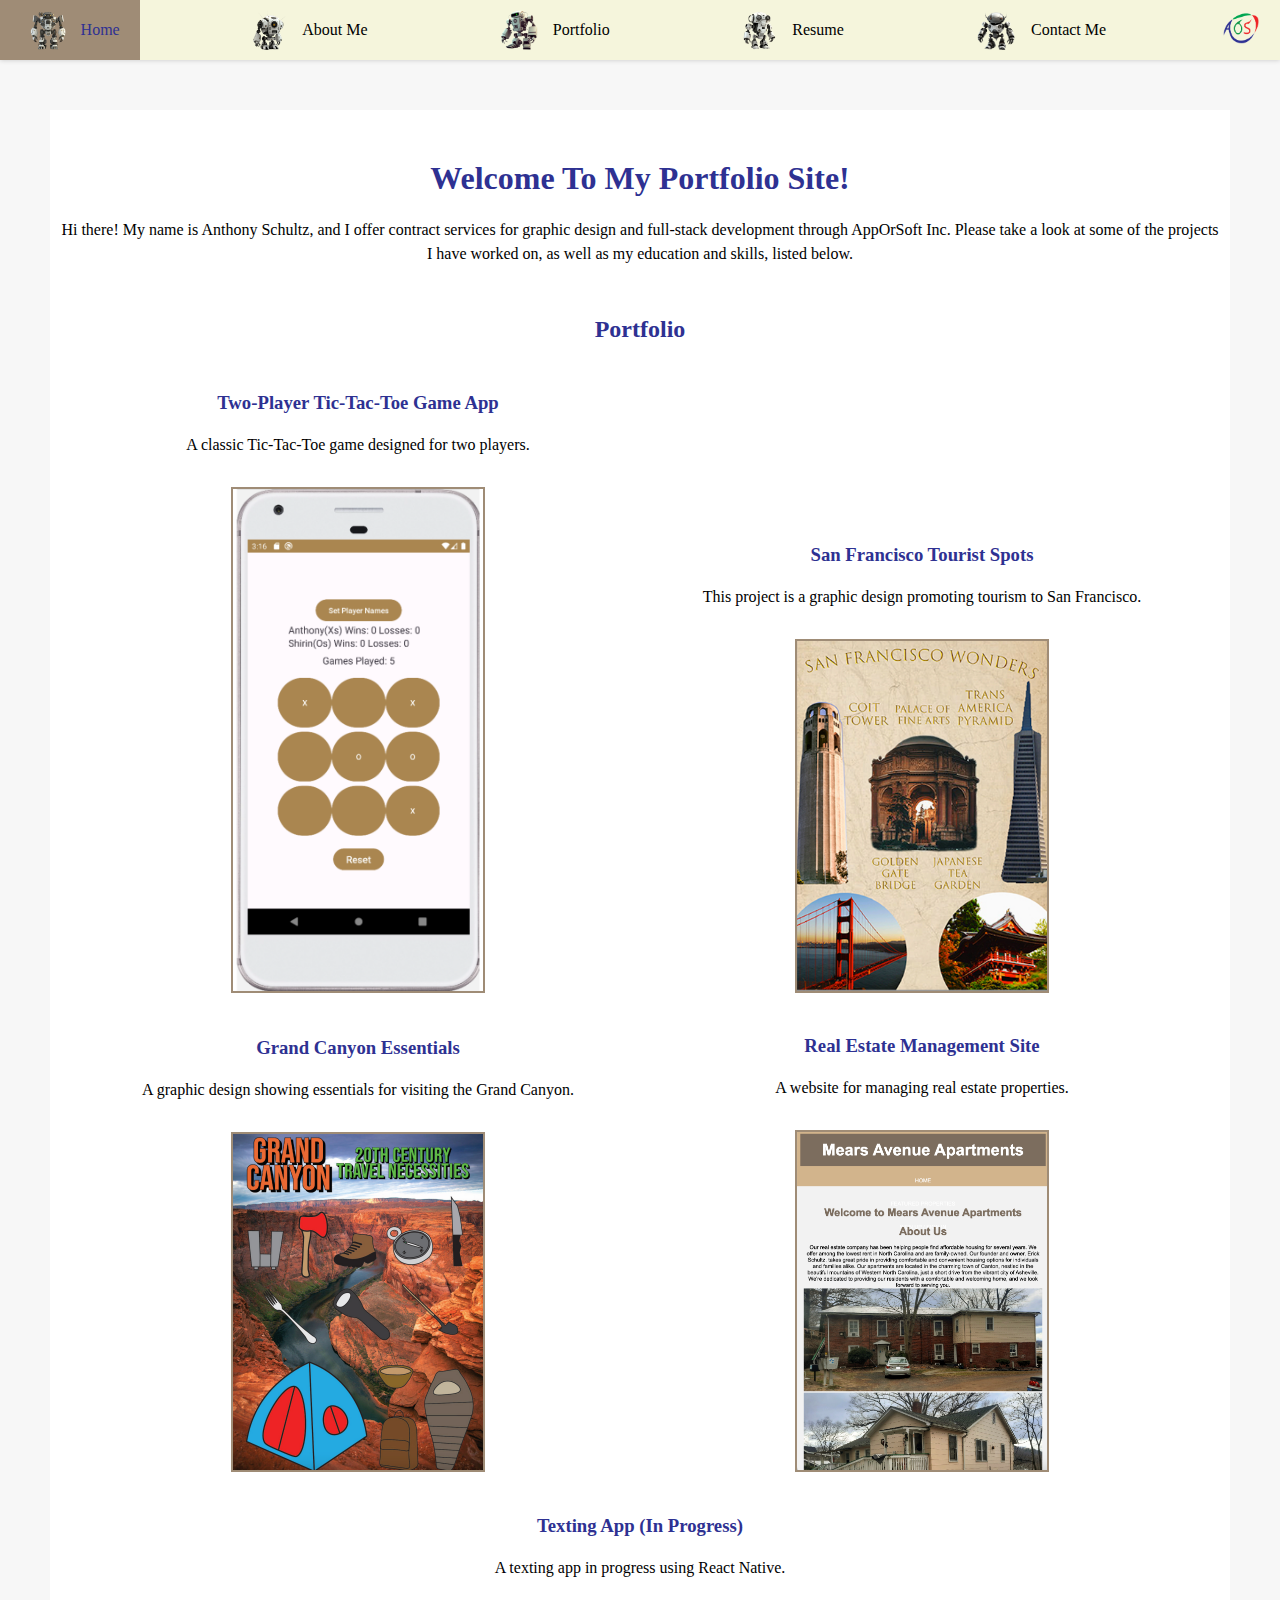
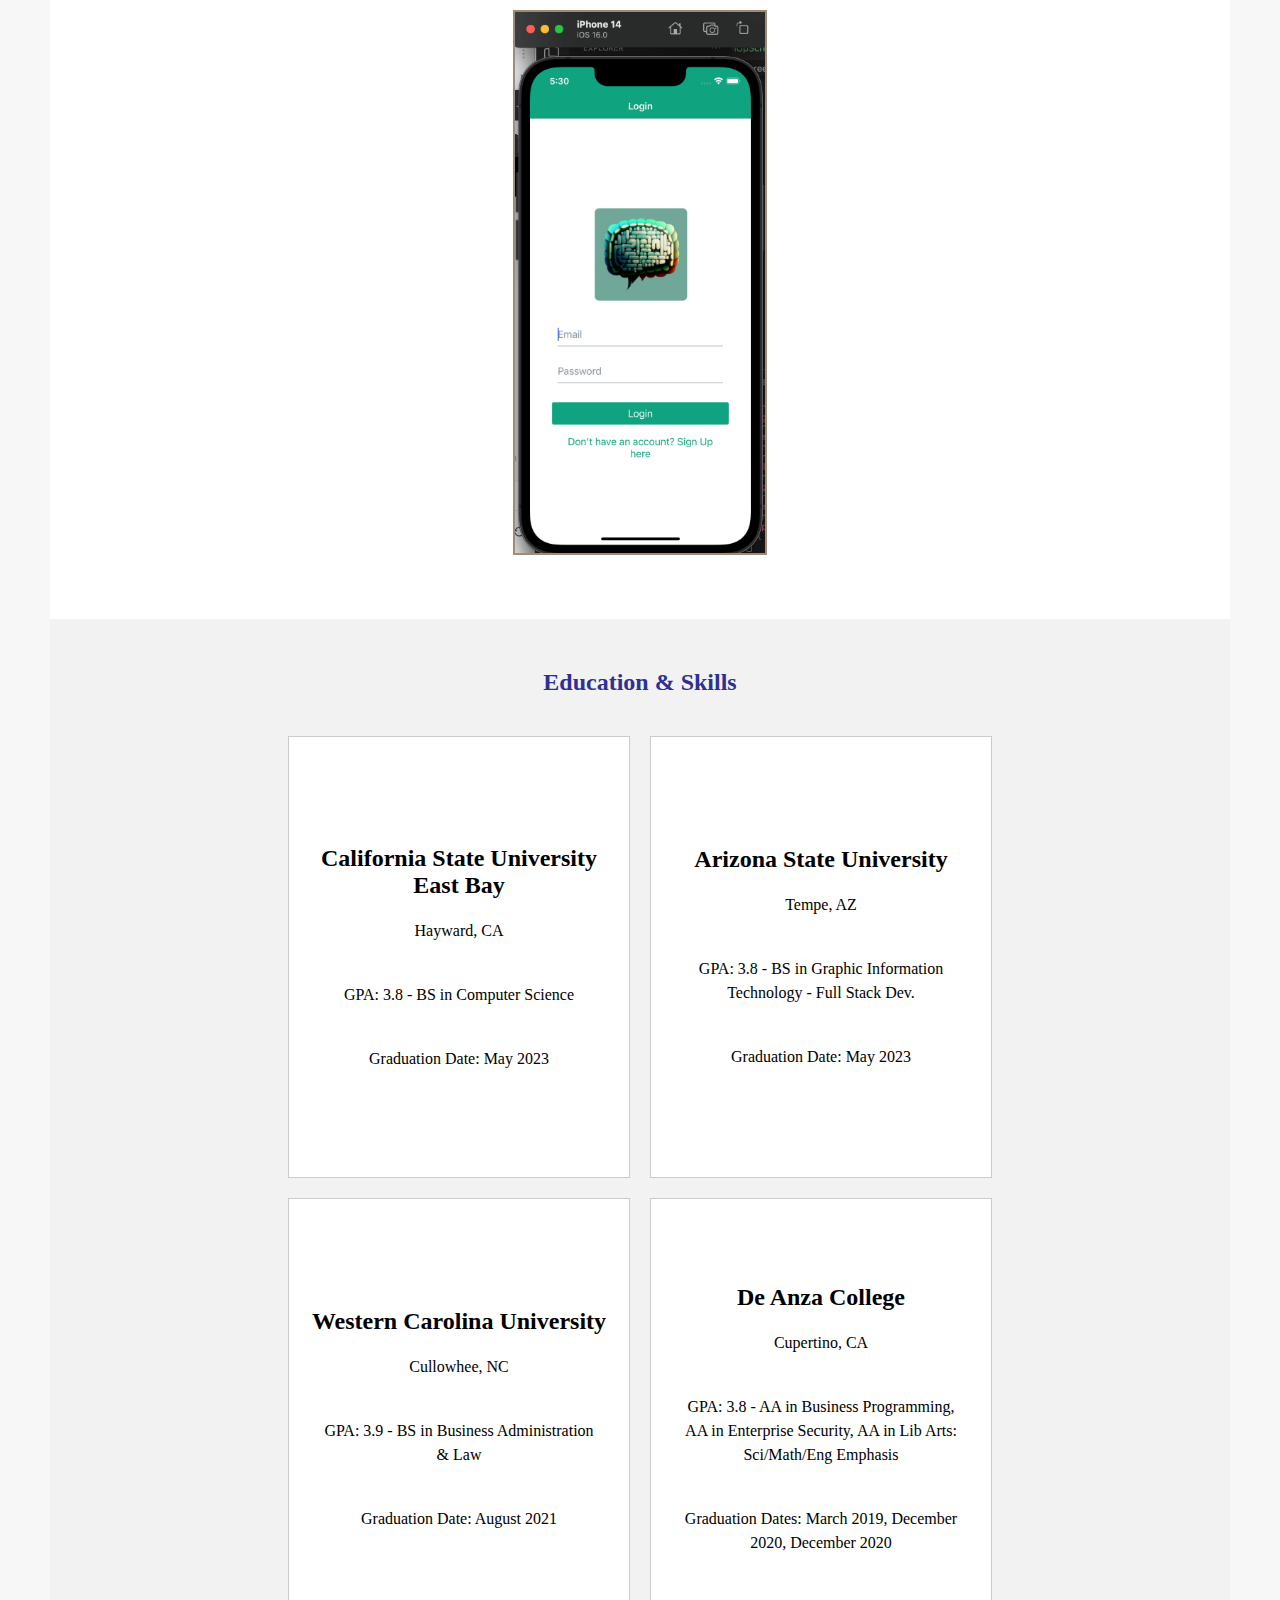
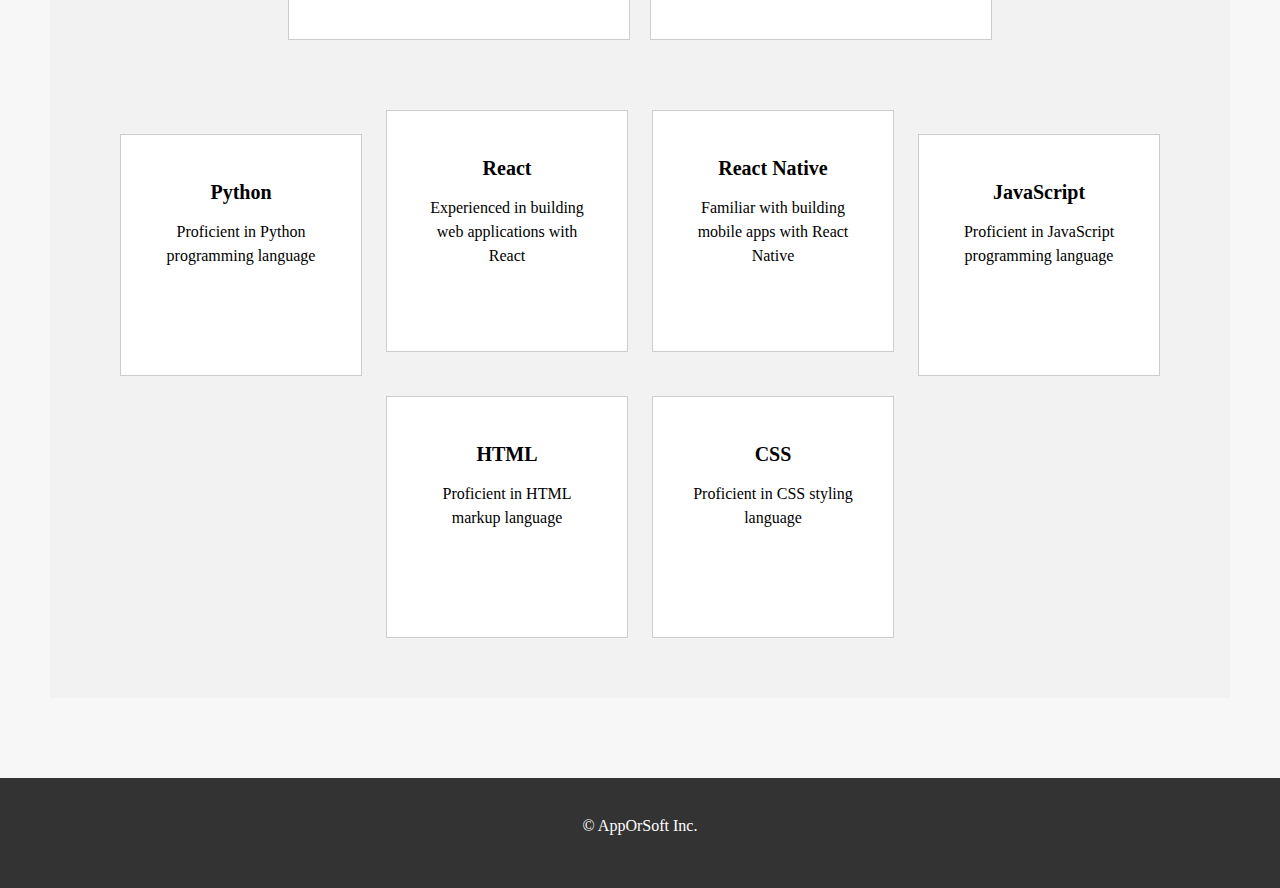
<file: index.html>
<!DOCTYPE html>
<html>
  <head>
    <title>My Website</title>
    <meta charset="UTF-8" />
    <meta name="viewport" content="width=device-width, initial-scale=1.0" />
    <link rel="stylesheet" type="text/css" href="style.css" />
  </head>
  <body>
    <header>
      <nav>
        <ul>
          <li>
            <a href="index.html"
              ><img src="images/robot1.png" alt="Home" />Home</a
            >
          </li>
          <li>
            <a href="about.html"
              ><img src="images/robot2.png" alt="About Me" />About Me</a
            >
          </li>
          <li>
            <a href="portfolio.html"
              ><img src="images/robot3.png" alt="Portfolio" />Portfolio</a
            >
          </li>
          <li>
            <a href="resume.html"
              ><img src="images/robot4.png" alt="Resume" />Resume</a
            >
          </li>
          <li>
            <a href="contact.html"
              ><img src="images/robot5.png" alt="Contact Me" />Contact Me</a
            >
          </li>
          <li><img src="images/logo.png" alt="Logo" class="logo" /></li>
        </ul>
      </nav>
    </header>
    <main>
      <section id="home">
        <h1>Welcome To My Portfolio Site!</h1>
        <p>
          Hi there! My name is Anthony Schultz, and I offer contract services
          for graphic design and full-stack development through AppOrSoft Inc.
          Please take a look at some of the projects I have worked on, as well
          as my education and skills, listed below.
        </p>
      </section>
      <section id="portfolio">
        <h2>Portfolio</h2>
        <div class="project">
          <h3>Two-Player Tic-Tac-Toe Game App</h3>
          <p>
            A classic Tic-Tac-Toe game designed for two players. 
          </p>
          <img class="portfolio-image" src="images/TicTacToe.png" alt="Two-Player Tic-Tac-Toe Game App" />
        </div>
        <div class="project">
          <h3>San Francisco Tourist Spots</h3>
          <p>
            This project is a graphic design promoting tourism to San Francisco.
          </p>
          <img class="portfolio-image" img src="images/Travel2.png" alt="San Francisco Tourist Spots" />
        </div>

        <div class="project">
          <h3>Grand Canyon Essentials</h3>
          <p>
            A graphic design showing essentials for visiting the Grand Canyon.
          </p>
          <img img class="portfolio-image"  src="images/GrandCanyon.png" alt="Project 3" />
        </div>
        <div class="project">
          <h3>Real Estate Management Site</h3>
          <p>A website for managing real estate properties.</p>
          <img class="portfolio-image" img src="images/RealEstate.png" alt="Project 4" />
        </div>
        <div class="project">
          <h3>Texting App (In Progress)</h3>
          <p>A texting app in progress using React Native.</p>
          <img class="portfolio-image" img src="images/TexterAI.png" alt="Project 5" />
        </div>
      </section>

      <section id="homeAbout">
        <h2>Education & Skills</h2>
        <div class="education">
          <div class="college-box">
            <h4>California State University East Bay</h4>
            <p>Hayward, CA</p>
            <p>GPA: 3.8 - BS in Computer Science</p>
            <p>Graduation Date: May 2023</p>
          </div>
          <div class="college-box">
            <h4>Arizona State University</h4>
            <p>Tempe, AZ</p>
            <p>
              GPA: 3.8 - BS in Graphic Information Technology - Full Stack Dev.
            </p>
            <p>Graduation Date: May 2023</p>
          </div>
          <div class="college-box">
            <h4>Western Carolina University</h4>
            <p>Cullowhee, NC</p>

            <p>GPA: 3.9 - BS in Business Administration & Law</p>
            <p>Graduation Date: August 2021</p>
          </div>
          <div class="college-box">
            <h4>De Anza College</h4>
            <p>Cupertino, CA</p>
            <p>
              GPA: 3.8 - AA in Business Programming, AA in Enterprise Security,
              AA in Lib Arts: Sci/Math/Eng Emphasis
            </p>
            <p>Graduation Dates: March 2019, December 2020, December 2020</p>
          </div>
        </div>
        <div class="skills">
          <div class="skills-container">
            <div class="skill-box">
              <h4>Python</h4>
              <p>Proficient in Python programming language</p>
            </div>
            <div class="skill-box">
              <h4>React</h4>
              <p>Experienced in building web applications with React</p>
            </div>
            <div class="skill-box">
              <h4>React Native</h4>
              <p>Familiar with building mobile apps with React Native</p>
            </div>
            <div class="skill-box">
              <h4>JavaScript</h4>
              <p>Proficient in JavaScript programming language</p>
            </div>
            <div class="skill-box">
              <h4>HTML</h4>
              <p>Proficient in HTML markup language</p>
            </div>
            <div class="skill-box">
              <h4>CSS</h4>
              <p>Proficient in CSS styling language</p>
            </div>
          </div>
        </div>
      </section>
    </main>
    <footer>
      <p>&copy; AppOrSoft Inc.</p>
    </footer>
    <script src="script.js"></script>
  </body>
</html>
</file>
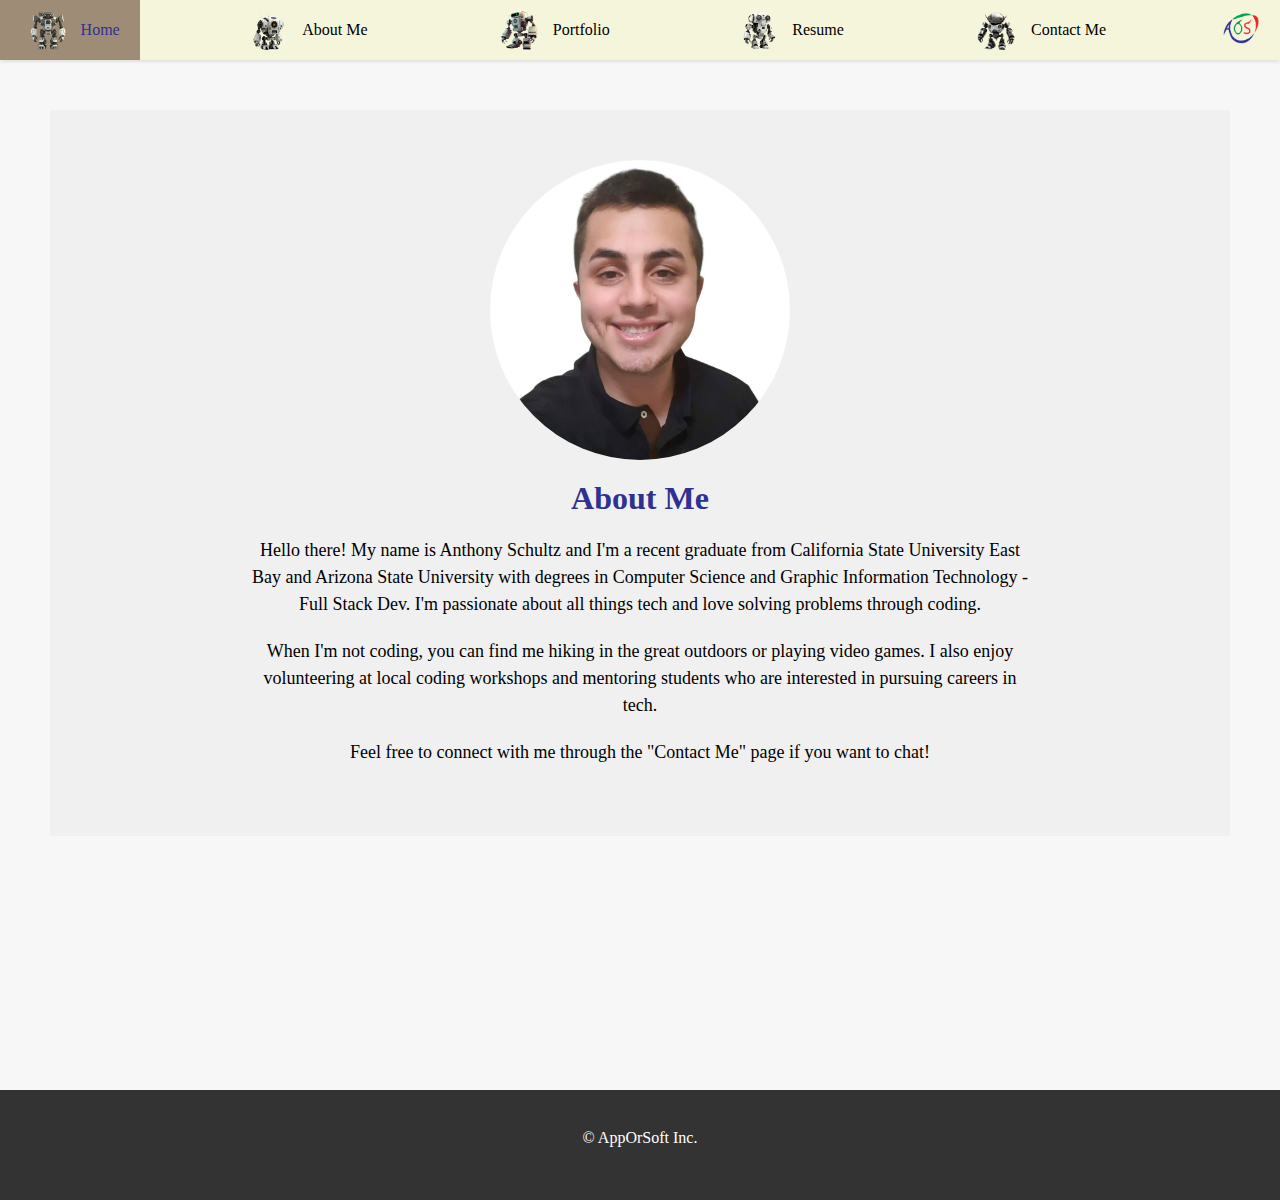
<file: about.html>
<!DOCTYPE html>
<html lang="en">
  <head>
    <meta charset="UTF-8" />
    <meta name="viewport" content="width=device-width, initial-scale=1.0" />
    <title>About Me | John Doe</title>
    <link rel="stylesheet" href="style.css" />
  </head>
  <body>
    <header>
      <nav>
        <ul>
          <li>
            <a href="index.html"
              ><img src="images/robot1.png" alt="Home" />Home</a
            >
          </li>
          <li>
            <a href="about.html"
              ><img src="images/robot2.png" alt="About Me" />About Me</a
            >
          </li>
          <li>
            <a href="portfolio.html"
              ><img src="images/robot3.png" alt="Portfolio" />Portfolio</a
            >
          </li>
          <li>
            <a href="resume.html"
              ><img src="images/robot4.png" alt="Resume" />Resume</a
            >
          </li>
          <li>
            <a href="contact.html"
              ><img src="images/robot5.png" alt="Contact Me" />Contact Me</a
            >
          </li>
          <li><img src="images/logo.png" alt="Logo" class="logo" /></li>
        </ul>
      </nav>
    </header>

    <main>
      <section class="aboutSection">
        <div class="profile-picture">
          <img class="portfolio-image" img src="images/profile.jpg" alt="Profile Picture" />
        </div>
        <div class="about-me-content">
          <h1>About Me</h1>
          <p>
            Hello there! My name is Anthony Schultz and I'm a recent graduate
            from California State University East Bay and Arizona State
            University with degrees in Computer Science and Graphic Information
            Technology - Full Stack Dev. I'm passionate about all things tech
            and love solving problems through coding.
          </p>
          <p>
            When I'm not coding, you can find me hiking in the great outdoors or
            playing video games. I also enjoy volunteering at local coding
            workshops and mentoring students who are interested in pursuing
            careers in tech.
          </p>
          <p>
            Feel free to connect with me through the "Contact Me" page if you
            want to chat!
          </p>
        </div>
      </section>
    </main>

    <footer>
      <p>&copy; AppOrSoft Inc.</p>
    </footer>
    <script src="script.js"></script>
  </body>
</html>
</file>
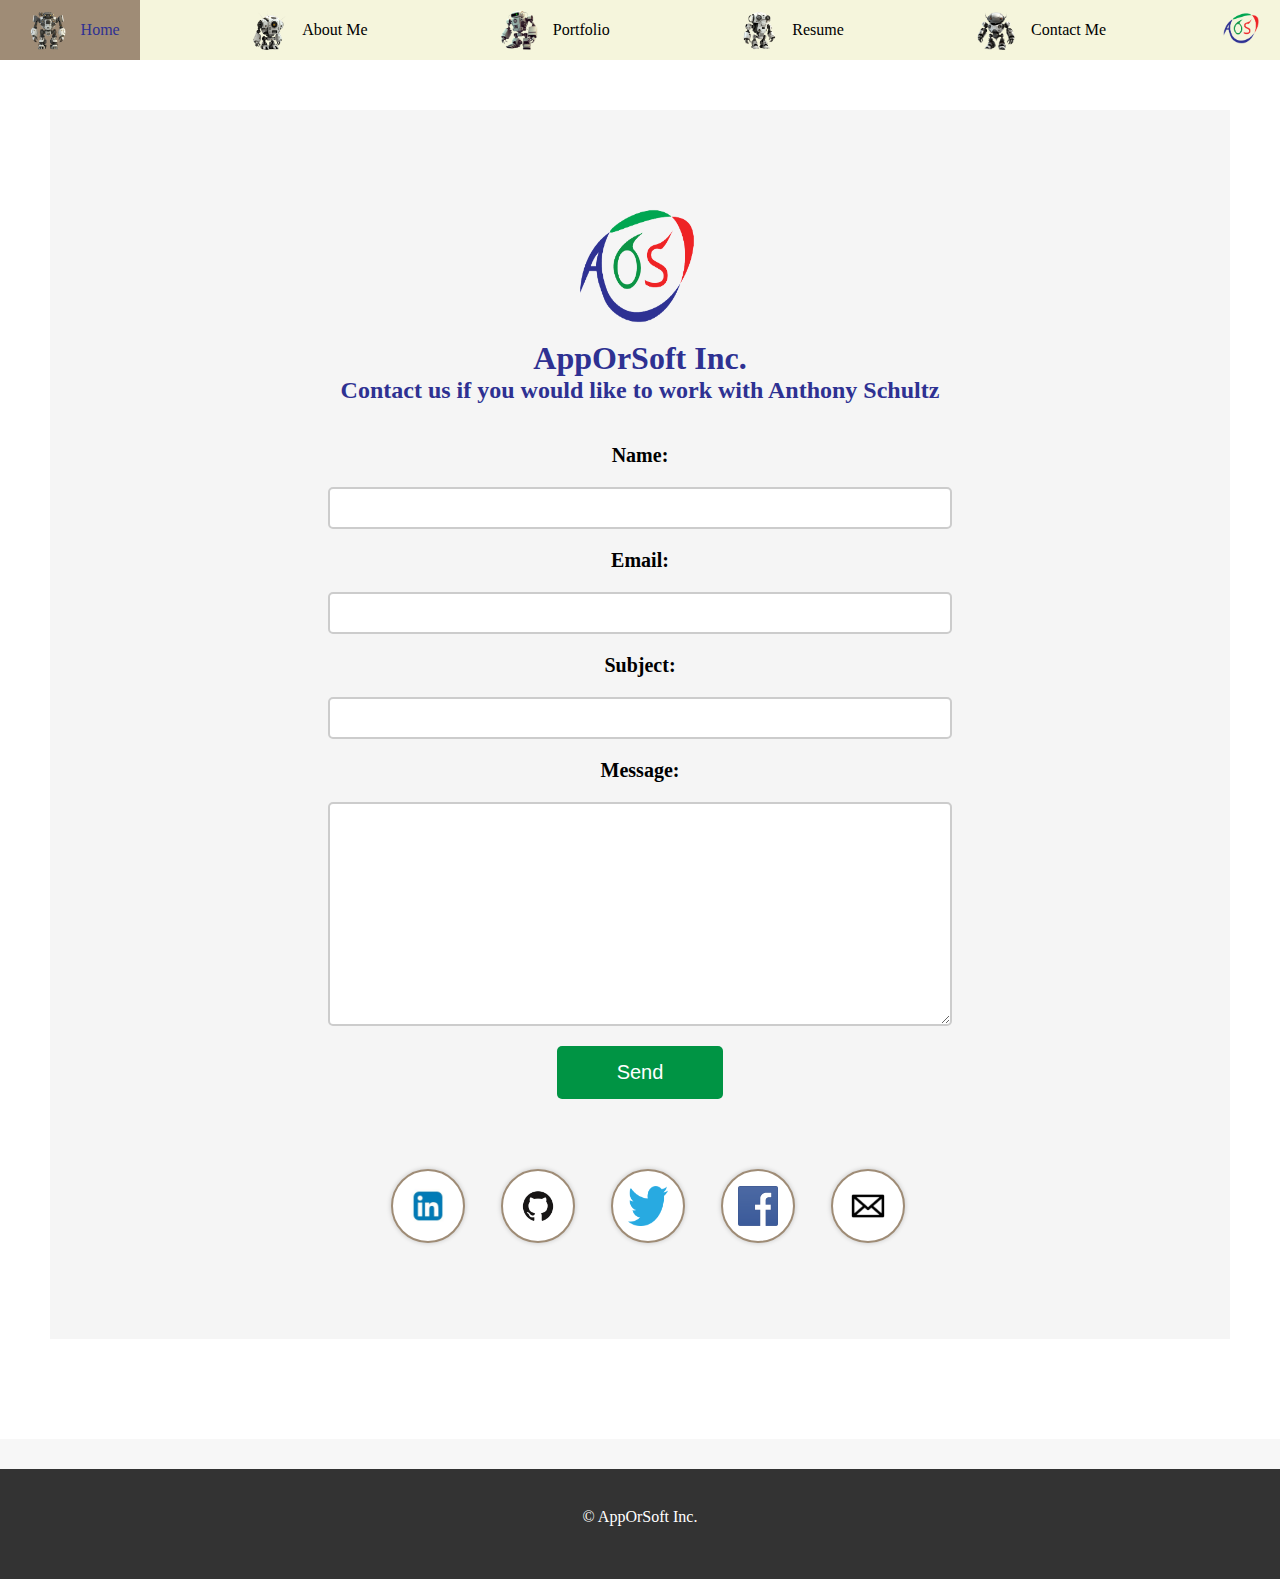
<file: contact.html>
<!DOCTYPE html>
<html lang="en">
  <head>
    <meta charset="UTF-8" />
    <title>Contact Me | AppOrSoft Inc.</title>
    <link rel="stylesheet" href="style.css" />
    <link
      rel="stylesheet"
      href="https://cdnjs.cloudflare.com/ajax/libs/font-awesome/4.7.0/css/font-awesome.min.css"
    />
  </head>
  <body>
    <nav>
      <ul>
        <li>
          <a href="index.html"
            ><img src="images/robot1.png" alt="Home" />Home</a
          >
        </li>
        <li>
          <a href="about.html"
            ><img src="images/robot2.png" alt="About Me" />About Me</a
          >
        </li>
        <li>
          <a href="portfolio.html"
            ><img src="images/robot3.png" alt="Portfolio" />Portfolio</a
          >
        </li>
        <li>
          <a href="resume.html"
            ><img src="images/robot4.png" alt="Resume" />Resume</a
          >
        </li>
        <li>
          <a href="contact.html"
            ><img src="images/robot5.png" alt="Contact Me" />Contact Me</a
          >
        </li>
        <li><img src="images/logo.png" alt="Logo" class="logo" /></li>
      </ul>
    </nav>
    <section id="ContactSection">
      <div class="Contact">
        <img src="images/logo.png" alt="AppOrSoft logo"  class="logo"/>
        <h1>AppOrSoft Inc.</h1>
        <h2>Contact us if you would like to work with Anthony Schultz</h2>
        <form action="https://formspree.io/f/xvonvkrl" method="POST">
          <label for="name">Name:</label>
          <input type="text" id="name" name="name" />
          <label for="email">Email:</label>
          <input type="email" id="email" name="_replyto"  />
          <label for="subject">Subject:</label>
          <input type="text" id="subject" name="subject" />
          <label for="message">Message:</label>
          <textarea id="message" name="message" ></textarea>
          <button type="submit">Send</button>
        </form>
        <ul class="Social">
          <li>
            <a
              href="https://www.linkedin.com/company/apporsoft/"
              target="_blank"
              rel="noopener noreferrer"
            >
              <img src="images/linkedin.png" alt="LinkedIn" />
            </a>
          </li>
          <li>
            <a
              href="https://github.com/AppOrSoft"
              target="_blank"
              rel="noopener noreferrer"
            >
              <img src="images/github.png" alt="GitHub" />
            </a>
          </li>
          <li>
            <a
              href="https://twitter.com/AppOrSoft"
              target="_blank"
              rel="noopener noreferrer"
            >
              <img src="images/twitter.png" alt="Twitter" />
            </a>
          </li>
          <li>
            <a
              href="https://www.facebook.com/Apporsoft/"
              target="_blank"
              rel="noopener noreferrer"
            >
              <img src="images/facebook.png" alt="Facebook" />
            </a>
          </li>
          <li>
            <a
              href="mailto:youremail@example.com"
              target="_blank"
              rel="noopener noreferrer"
            >
              <img src="images/email.png" alt="Email" />
            </a>
          </li>
        </ul>
      </div>
    </section>
    <footer>
      <p>&copy; AppOrSoft Inc.</p>
    </footer>
    <script src="script.js"></script>
  </body>
</html>
</file>
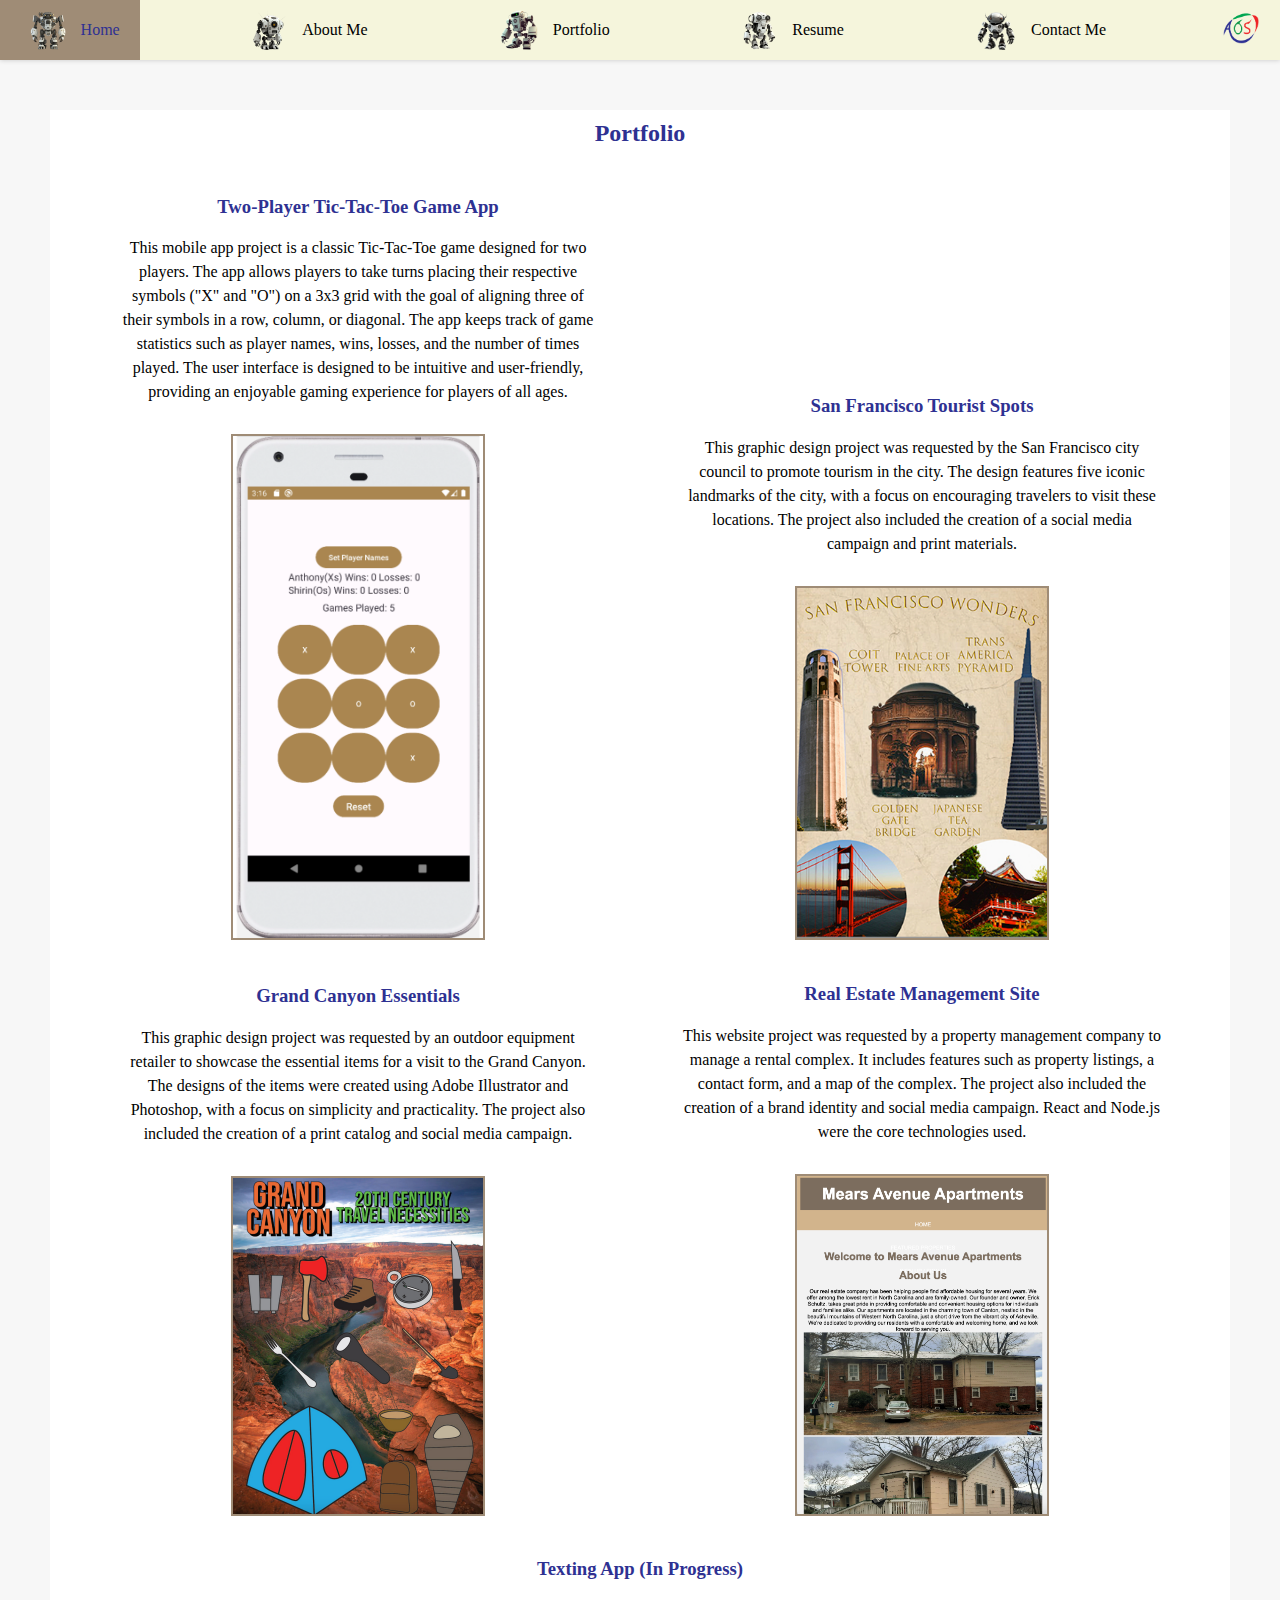
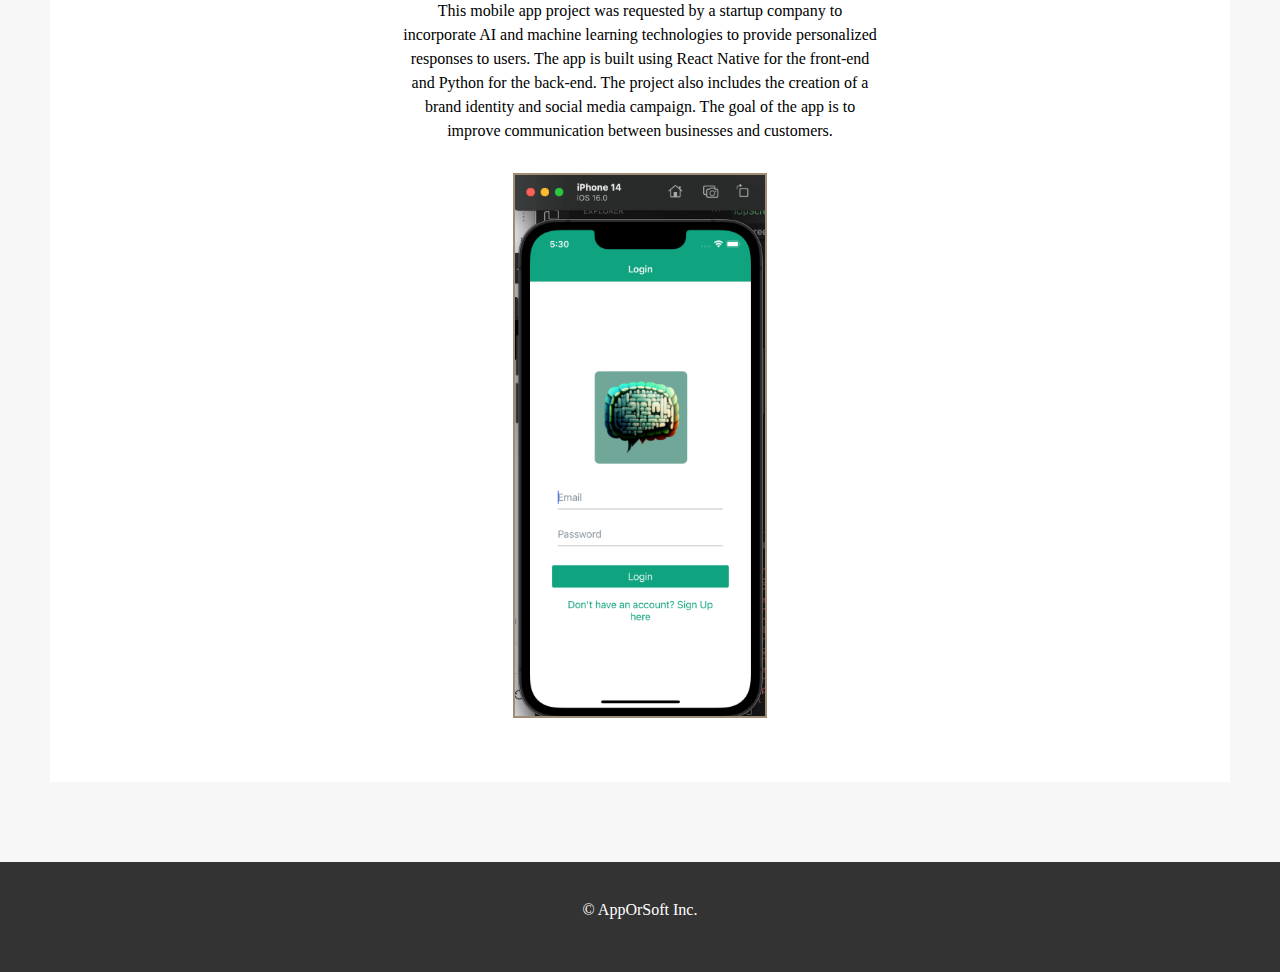
<file: portfolio.html>
<!DOCTYPE html>
<html>
  <head>
    <title>My Portfolio</title>
    <meta charset="UTF-8" />
    <meta name="viewport" content="width=device-width, initial-scale=1.0" />
    <link rel="stylesheet" type="text/css" href="style.css" />
  </head>
  <body>
    <header>
      <nav>
        <ul>
          <li>
            <a href="index.html"
              ><img src="images/robot1.png" alt="Home" />Home</a
            >
          </li>
          <li>
            <a href="about.html"
              ><img src="images/robot2.png" alt="About Me" />About Me</a
            >
          </li>
          <li>
            <a href="portfolio.html"
              ><img src="images/robot3.png" alt="Portfolio" />Portfolio</a
            >
          </li>
          <li>
            <a href="resume.html"
              ><img src="images/robot4.png" alt="Resume" />Resume</a
            >
          </li>
          <li>
            <a href="contact.html"
              ><img src="images/robot5.png" alt="Contact Me" />Contact Me</a
            >
          </li>
          <li><img src="images/logo.png" alt="Logo" class="logo" /></li>
        </ul>
      </nav>
    </header>
    <main>
      <section id="portfolio">
        <h2>Portfolio</h2>
        <div class="project">
          <h3>Two-Player Tic-Tac-Toe Game App</h3>
          <p>
            This mobile app project is a classic Tic-Tac-Toe game designed for two players. 
            The app allows players to take turns placing their respective symbols ("X" and "O") 
            on a 3x3 grid with the goal of aligning three of their symbols in a row, column, or diagonal. 
            The app keeps track of game statistics such as player names, wins, losses, and the number of times played. 
            The user interface is designed to be intuitive and user-friendly, providing an enjoyable gaming experience for players of all ages.
          </p>
          <img class="portfolio-image" src="images/TicTacToe.png" alt="Two-Player Tic-Tac-Toe Game App" />
        </div>
        
        <div class="project">
          <h3>San Francisco Tourist Spots</h3>
          <p>
            This graphic design project was requested by the San Francisco city
            council to promote tourism in the city. The design features five
            iconic landmarks of the city, with a focus on encouraging travelers
            to visit these locations. The project also included the creation of
            a social media campaign and print materials.
          </p>
          <img class="portfolio-image" src="images/Travel2.png" alt="San Francisco Tourist Spots" />
        </div>
        <div class="project">
          <h3>Grand Canyon Essentials</h3>
          <p>
            This graphic design project was requested by an outdoor equipment
            retailer to showcase the essential items for a visit to the Grand
            Canyon. The designs of the items were created using Adobe
            Illustrator and Photoshop, with a focus on simplicity and
            practicality. The project also included the creation of a print
            catalog and social media campaign.
          </p>
          <img class="portfolio-image" src="images/GrandCanyon.png" alt="Grand Canyon Essentials" />
        </div>
        <div class="project">
          <h3>Real Estate Management Site</h3>
          <p>
            This website project was requested by a property management company
            to manage a rental complex. It includes features such as property
            listings, a contact form, and a map of the complex. The project also
            included the creation of a brand identity and social media campaign.
            React and Node.js were the core technologies used.
          </p>
          <img class="portfolio-image" src="images/RealEstate.png" alt="Real Estate Management Site" />
        </div>
        <div class="project">
          <h3>Texting App (In Progress)</h3>
          <p>
            This mobile app project was requested by a startup company to
            incorporate AI and machine learning technologies to provide
            personalized responses to users. The app is built using React Native
            for the front-end and Python for the back-end. The project also
            includes the creation of a brand identity and social media campaign.
            The goal of the app is to improve communication between businesses
            and customers.
          </p>
          <img class="portfolio-image" src="images/TexterAI.png" alt="Texting App" />
        </div>
      </section>
    </main>

    <footer>
      <p>&copy; AppOrSoft Inc.</p>
    </footer>
    <script src="script.js"></script>
  </body>
</html>
</file>
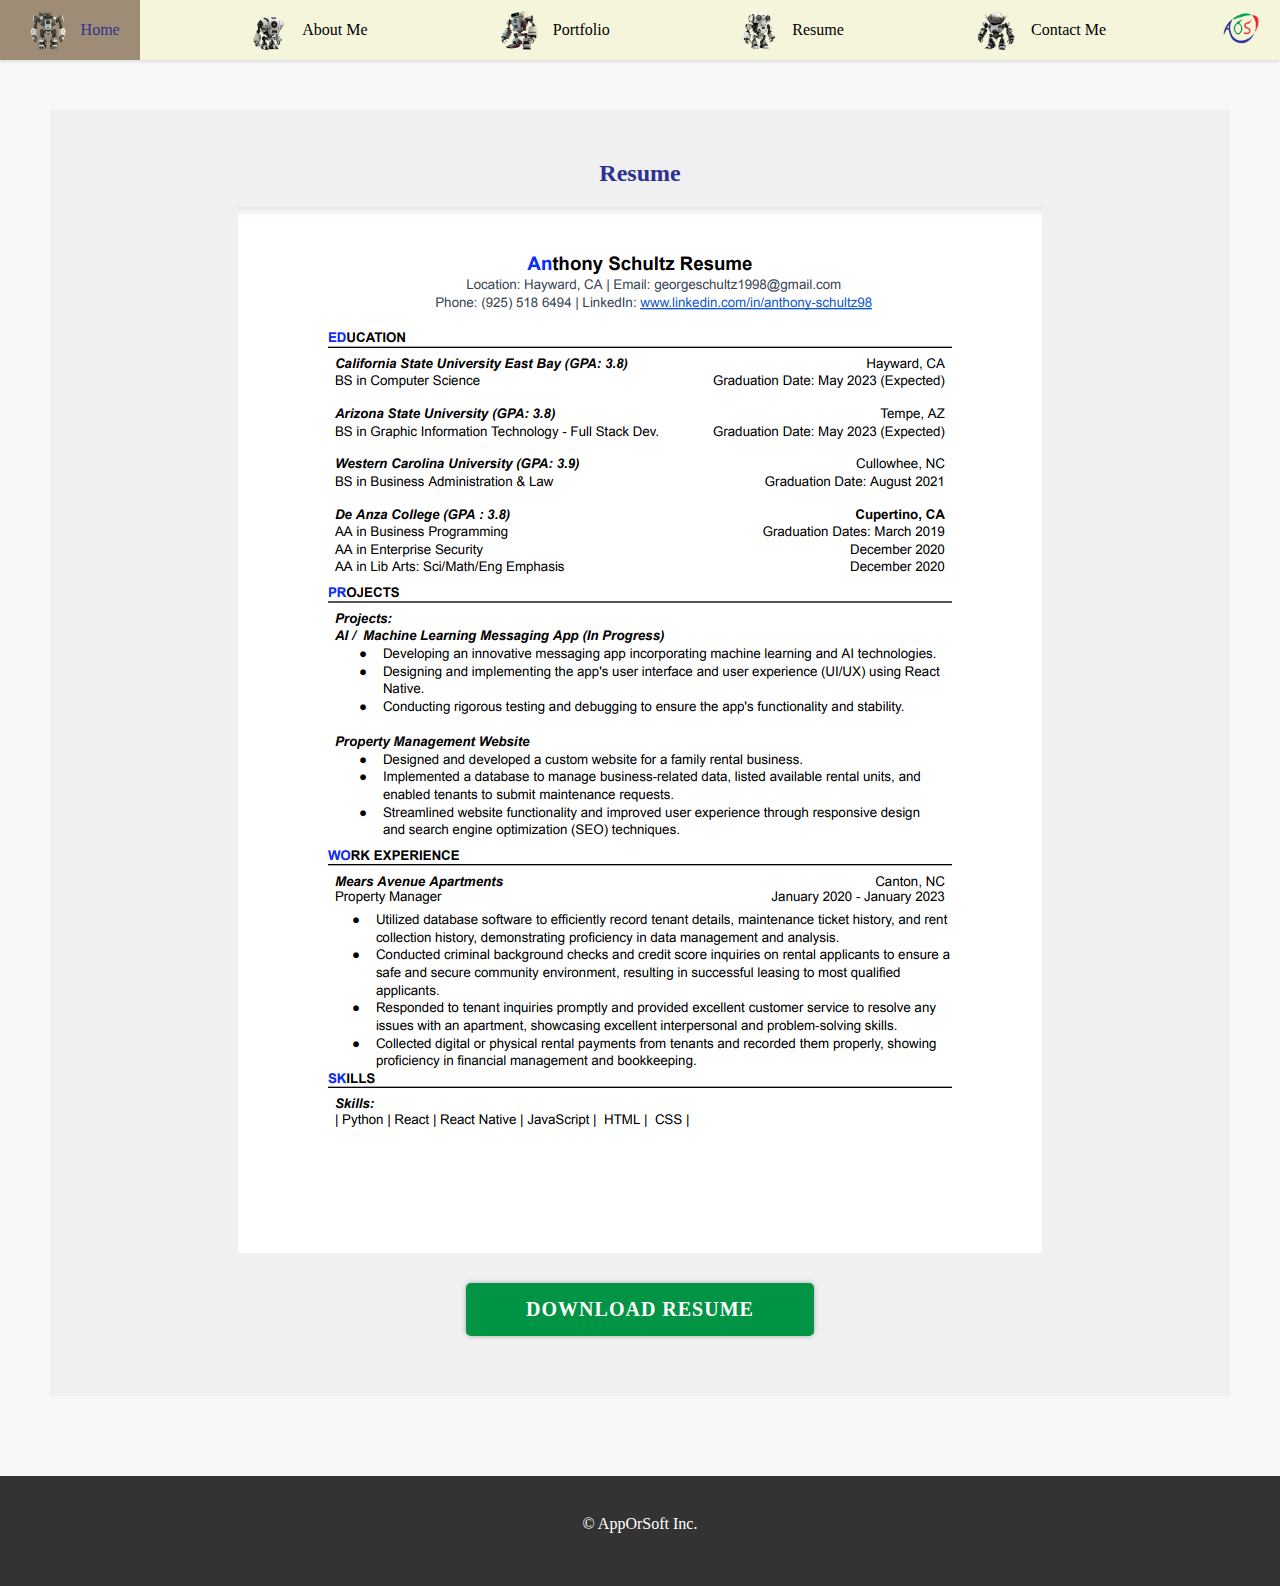
<file: resume.html>
<!DOCTYPE html>
<html>
  <head>
    <title>My Website</title>
    <meta charset="UTF-8" />
    <meta name="viewport" content="width=device-width, initial-scale=1.0" />
    <link rel="stylesheet" type="text/css" href="style.css" />
  </head>
  <body>
    <header>
      <nav>
        <ul>
          <li>
            <a href="index.html"
              ><img src="images/robot1.png" alt="Home" />Home</a
            >
          </li>
          <li>
            <a href="about.html"
              ><img src="images/robot2.png" alt="About Me" />About Me</a
            >
          </li>
          <li>
            <a href="portfolio.html"
              ><img src="images/robot3.png" alt="Portfolio" />Portfolio</a
            >
          </li>
          <li>
            <a href="resume.html"
              ><img src="images/robot4.png" alt="Resume" />Resume</a
            >
          </li>
          <li>
            <a href="contact.html"
              ><img src="images/robot5.png" alt="Contact Me" />Contact Me</a
            >
          </li>
          <li><img src="images/logo.png" alt="Logo" class="logo" /></li>
        </ul>
      </nav>
    </header>
    <main>
      <section id="resume">
        <h2>Resume</h2>
        <img img class="portfolio-image" src="images/resume.png" alt="Resume" />
        <div class="download">
          <a href="#" class="download" id="downloadButton">Download Resume</a>

          </a>

        </div>
      </section>
    </main>
    <footer>
      <p>&copy; AppOrSoft Inc.</p>
    </footer>
    <script src="script.js"></script>
  </body>
</html>
</file>
<file: style.css>
section {
  background-color: white;
  color: black;
  padding: 50px;
}
h1,
h2,
h3 {
  color: #2e3192;
}
a {
  color: #2e3192;
}

p {
  font-size: 16px;
  padding-left: 10px;
  padding-right: 10px;
}
a:hover {
  color: #2e3192;
  background-color: white;
}
#logo {
  height: 50px;
  margin-left: 10px;
}
/* Download Button */
.download a {
  display: block;
  margin-top: 20px;
  padding: 10px 20px;
  background-color: #2e3192;
  color: #fff;
  font-size: 14px;
  font-weight: bold;
  text-transform: uppercase;
  letter-spacing: 1px;
  border-radius: 50px;
  text-align: center;
  transition: background-color 0.2s ease-in-out;
  box-shadow: 0px 0px 5px rgba(0, 0, 0, 0.3);
}
.download a:hover {
  background-color: #9f8c76;
}
.Contact {
  display: flex;
  flex-direction: column;
  align-items: center;
  margin: 50px 0;
}
.Contact img {
  width: 150px;
}
.Contact h1 {
  font-weight: 800;
  margin: 20px 0 10px;
  text-align: center;
}
.Contact h2 {
  font-weight: 600;
  margin: 0 0 30px;
  text-align: center;
}
.Contact form {
  width: 80%;
  max-width: 600px;
  display: flex;
  flex-direction: column;
  align-items: center;
  margin-bottom: 30px;
}
.Contact form label {
  font-size: 20px;
  margin: 10px 0;
}
.Contact form input[type="text"],
.Contact form input[type="email"],
.Contact form textarea {
  width: 100%;
  padding: 10px;
  font-size: 16px;
  margin: 10px 0;
  border: 2px solid #ccc;
  border-radius: 5px;
  outline: none;
}
.Contact form button[type="submit"] {
  padding: 15px 60px;
  font-size: 20px;
  margin: 10px 0;
  border: none;
  border-radius: 5px;
  background-color: #009444;
  color: #fff;
  cursor: pointer;
  transition: background-color 0.3s ease;
}
.Contact form button[type="submit"]:hover {
  background-color: #009444;
}
#message {
  height: 200px;
  /* Set the height of the textarea */
  resize: vertical;
  /* Allow vertical resizing */
}
body {
  font-family: "Open Sans", sans-serif;
  margin: 0;
  padding: 0;
  color: #333;
  background-color: #f7f7f7;
}
/* Header Styles */
header {
  background-color: #2e3192;
  color: #fff;
  height: 60px;
  position: fixed;
  top: 0;
  left: 0;
  right: 0;
  z-index: 999;
  box-shadow: 0px 0px 5px rgba(0, 0, 0, 0.2);
}
nav {
  background-color: #f5f5dc;
  overflow: hidden;
}
nav ul {
  margin: 0;
  padding: 0;
  list-style: none;
  display: flex;
  justify-content: center;
  align-items: center;
  height: 100%;
}
nav li {
  float: left;
}
nav a {
  display: block;
  color: black;
  text-align: center;
  padding: 14px 16px;
  text-decoration: none;
  background-color: #f5f5dc;
}
nav a:hover {
  background-color: #f5f5dc;
}
nav img {
  height: 20px;
  margin-right: 5px;
}
nav ul {
  list-style: none;
  margin: 0;
  padding: 0;
  display: flex;
  justify-content: space-between;
  align-items: center;
  height: 60px;
}
nav ul li {
  margin: 0;
  padding: 0;
}
nav ul li a {
  display: flex;
  align-items: center;
  padding: 0 20px;
  height: 60px;
  text-decoration: none;
  transition: all 0.2s ease-in-out;
}
nav ul li a:hover {
  background-color: #9f8c76;
}
nav ul li img {
  height: 40px;
  padding: 10px;
}
#logo {
  height: 40px;
  padding: 10px;
  float: right;
}
/* Main Content Styles */
main {
  margin-top: 60px;
  padding: 50px;
  text-align: center;
}
h1,
h2 {
  margin-top: 0;
}
p {
  margin-bottom: 30px;
  line-height: 1.5;
}
#home {
  background-color: #fff;
  padding: 50px 0;
}
#portfolio {
  background-color: #fff;
  padding: 50px 0;
}
#portfolio a {
  color: #009444;
}
#resume {
  background-color: #f0f0f0;
  padding: 50px;
}
#resume h2 {
  margin-bottom: 20px;
}
#resume img {
  display: block;
  margin: 0 auto;
  max-width: 100%;
  height: auto;
}
#resume .download {
  text-align: center;
  margin-top: 20px;
}
#resume .download a {
  padding: 15px 60px;
  font-size: 20px;
  margin: 10px 0;
  border: none;
  border-radius: 5px;
  background-color: #009444;
  color: #fff;
  cursor: pointer;
  transition: background-color 0.3s ease;
}
#resume .download a:hover {
  background-color: #3e8e41;
}
main {
  min-height: 100vh;
}
/* Footer Styles */
footer {
  background-color: #333;
  color: #fff;
  padding: 20px;
  text-align: center;
  bottom: 0;
  left: 0;
  right: 0;
  z-index: 999;
  margin-top: 30px;
}
.aboutSection {
  display: flex;
  flex-direction: column;
  align-items: center;
  padding: 50px;
  background-color: #f0f0f0;
}
.profile-picture {
  width: 300px;
  height: 300px;
  border-radius: 50%;
  overflow: hidden;
  margin-bottom: 20px;
}
.profile-picture img {
  width: 100%;
  height: auto;
}
.about-me-content {
  text-align: center;
  max-width: 800px;
}
.about-me-content h1 {
  margin-bottom: 20px;
}
.about-me-content p {
  font-size: 18px;
  line-height: 1.5;
  margin-bottom: 20px;
}
.Social img {
  width: 30px;
}
.Social {
  display: flex;
  justify-content: center;
  align-items: center;
  margin-top: 2rem;
  list-style: none;
}
.Social li {
  margin: 0 1rem;
}
.Social a {
  display: flex;
  justify-content: center;
  align-items: center;
  width: 70px;
  height: 70px;
  border-radius: 50%;
  border: 2px solid #9F8C76;
  /* add border property */
  background-color: #fff;
  box-shadow: 0px 0px 5px rgba(0, 0, 0, 0.2);
  transition: all 0.3s ease;
}
.Social a:hover {
  transform: translateY(-5px);
  box-shadow: 0px 5px 10px rgba(0, 0, 0, 0.3);
}
.Social i {
  font-size: 1.5rem;
  color: #333;
}
body {
  font-family: "Merriweather Light", serif;
  font-weight: 300;
}
h1,
h2,
h3,
h4,
h5,
h6 {
  font-family: "Merriweather Black", serif;
  font-weight: 900;
}
#logo {
  font-family: "Source Sans Pro Light", sans-serif;
  font-weight: 300;
}
nav ul li:nth-child(6) img {
  font-family: "Merriweather Bold", serif;
  font-weight: 700;
}
button[type="submit"],
.download a {
  display: inline-block;
  background-color: #4caf50;
  color: white;
  padding: 10px 20px;
  text-decoration: none;
  border-radius: 5px;
  transition: all 0.2s ease-in-out;
  border: none;
}
button[type="submit"]:hover,
.download a:hover {
  background-color: #3e8e41;
}
.project {
  display: inline-block;
  margin: 10px;
  width: 500px; /* Set the width of each project container */
  overflow: hidden;
  padding-left: 20px;
  padding-right: 20px;
}

.project img {
  display: block;
  width: 250px;
  /* Set the width of each project container */
  
  /* Set the height of each project container */
  margin: 0 auto;
  /* Center the image horizontally */
  border: 2px solid #9F8C76;
}
#home {
  margin-bottom: 0px;
  padding-bottom: 10px;
}
#portfolio {
  margin-top: 0px;
  padding-top: 10px;
}
.Contact {
  background-color: #f5f5f5;
  padding: 80px 0;
  display: flex;
  flex-direction: column;
  align-items: center;
}
.Contact h1,
.Contact h2 {
  margin: 0;
}
.Contact img {
  width: 150px;
  height: 150px;
}
.Contact form {
  display: flex;
  flex-direction: column;
  align-items: center;
  margin-top: 30px;
  width: 80%;
}
.Contact label {
  font-size: 20px;
  font-weight: bold;
  margin-bottom: 10px;
}
.Contact input,
.Contact textarea {
  padding: 10px;
  margin-bottom: 20px;
  border-radius: 5px;
  border: none;
  width: 100%;
}
.Contact textarea {
  height: 200px;
}
.Contact button {
  padding: 10px 20px;
  background-color: #2e3192;
  color: white;
  font-size: 20px;
  border-radius: 5px;
  border: none;
  cursor: pointer;
}
.Contact button:hover {
  background-color: #2e3192;
}
.Contact ul {
  display: flex;
  margin-top: 30px;
  padding: 0;
}
.Contact ul li {
  list-style: none;
  margin-right: 20px;
}
.Contact ul li:last-child {
  margin-right: 0;
}
.Contact ul li a img {
  width: 40px;
  height: 40px;
}

.Contact {
  margin-top: 0px;
}
@media screen and (max-width: 768px) {
  .Contact {
    padding: 40px 0;
  }
  .Contact img {
    width: 100px;
    height: 100px;
  }
  .Contact form {
    width: 100%;
  }
}

#homeAbout {
  background-color: #f2f2f2;
  padding: 50px;
}

#homeAbout h2 {
  text-align: center;
  margin-bottom: 30px;
}

.education,
.skills {
  display: flex;
  flex-wrap: wrap;
  justify-content: center;
  align-items: center;
}

.education {
  margin-bottom: 50px;
}

.education h3,
.skills h3 {
  text-align: center;
  margin-bottom: 20px;
  font-size: 24px;
}

.education ul li,
.skills ul li {
  margin-bottom: 20px;
  font-size: 18px;
}

.skills ul {
  display: flex;
  flex-wrap: wrap;
  justify-content: center;
}

.skill-box {
  background-color: #fff;
  border: 1px solid #ccc;
  padding: 20px;
  margin: 10px;
  width: 200px;
  height: 200px;
  flex-direction: column;
  justify-content: center;
  align-items: center;
  text-align: center;
  display: inline-block;
}

.skill-box h4 {
  margin-bottom: 10px;
  font-size: 20px;
}

.skill-box p {
  font-size: 16px;
  line-height: 1.5;
}

.college-container {
  display: flex;
  justify-content: center;
  align-items: center;
  margin-top: 50px;
}

.college-box {
  background-color: white;
  color: black;
  border: 1px solid #ccc;
  padding: 20px;
  width: 300px;
  height: 400px;
  text-align: center;
  display: flex;
  flex-direction: column;
  justify-content: center;
  align-items: center;
  margin: 10px;
  transition: all 0.3s ease;
}

.college-box h4 {
  margin-bottom: 10px;
  font-size: 24px;
}

.college-box p {
  font-size: 16px;
  line-height: 1.5;
  margin-top: 10px;
}


@keyframes spin {
  from {
    transform: rotate(0deg);
  }
  to {
    transform: rotate(360deg);
  }
}
.spin-animation {
  animation: spin 1s linear; /* Adjust the duration and easing as needed */
}
</file>
